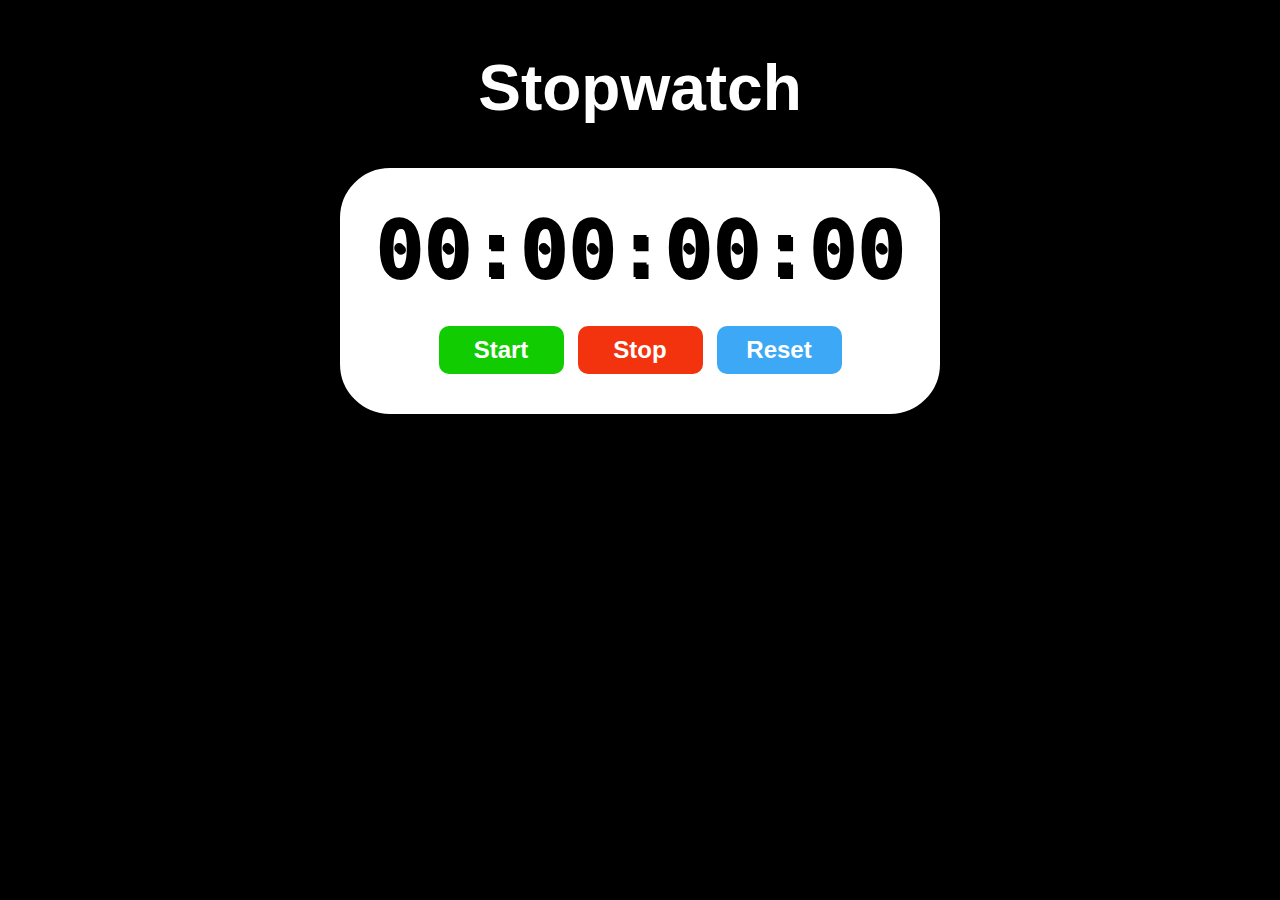
<file: index.html>
<!DOCTYPE html>
<html lang="en">
<head>
    <meta charset="UTF-8">
    <meta http-equiv="X-UA-Compatible" content="IE=edge">
    <meta name="viewport" content="width=device-width, initial-scale=1.0">
    <title>Stopwatch</title>
    <link rel="stylesheet" href="./style.css">
</head>

<body>
    <h1 id="myH1">Stopwatch</h1>

    <div id="container">
        <div id="display">
            00:00:00:00

        </div>
        <div id="controls">
            <button id="startBtn" onclick="start()">Start</button>
            <button id="stopBtn" onclick="stop()">Stop</button>
            <button id="resetBtn" onclick="reset()">Reset</button>

        </div>
    </div>
    <script src="./stopwatch.js"></script>
</body>
</file>
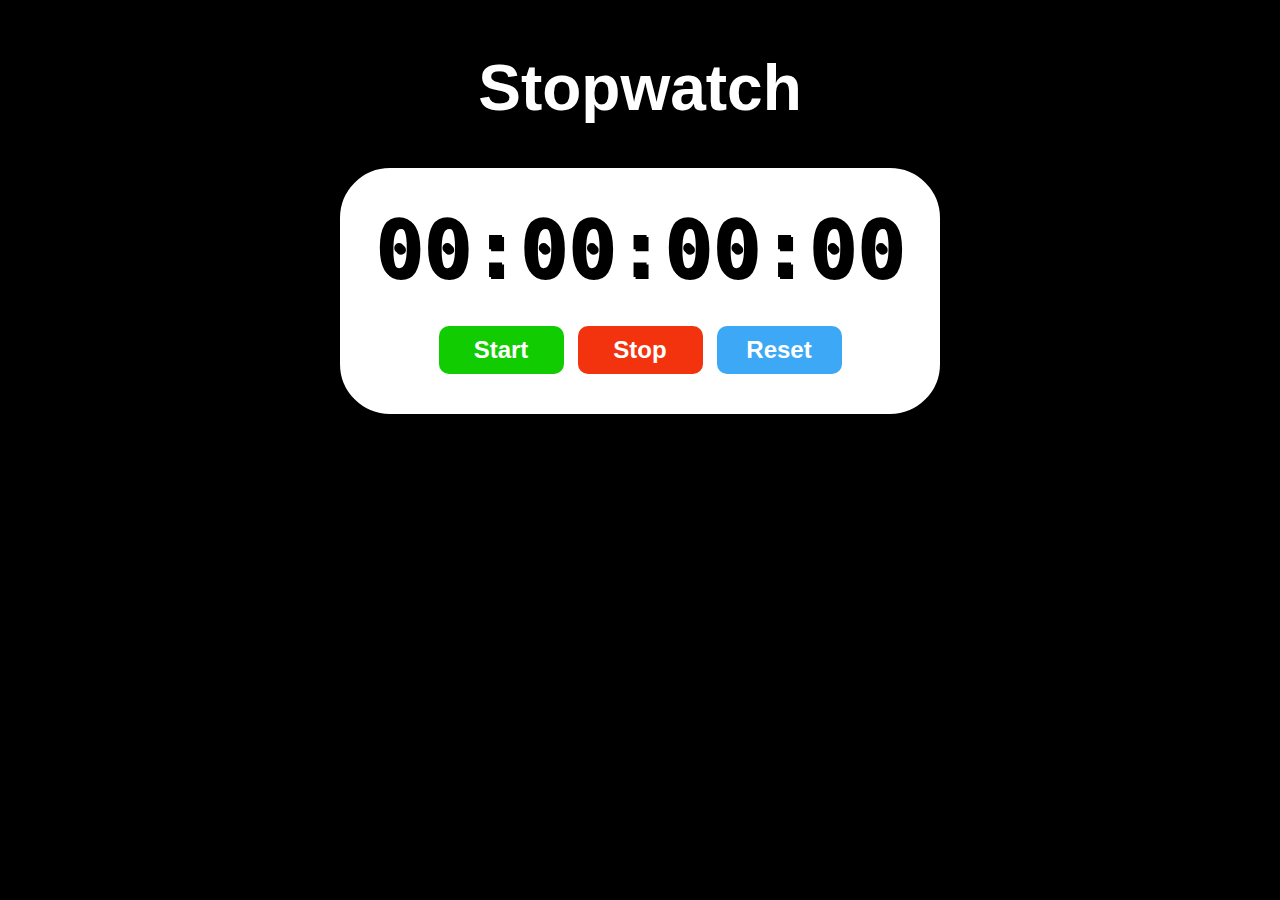
<file: stopwatch.html>
<!DOCTYPE html>
<html lang="en">
<head>
    <meta charset="UTF-8">
    <meta http-equiv="X-UA-Compatible" content="IE=edge">
    <meta name="viewport" content="width=device-width, initial-scale=1.0">
    <title>Stopwatch</title>
    <link rel="stylesheet" href="/style.css">
</head>

<body>
    <h1 id="myH1">Stopwatch</h1>

    <div id="container">
        <div id="display">
            00:00:00:00

        </div>
        <div id="controls">
            <button id="startBtn" onclick="start()">Start</button>
            <button id="stopBtn" onclick="stop()">Stop</button>
            <button id="resetBtn" onclick="reset()">Reset</button>

        </div>
    </div>
    <script src="/stopwatch.js"></script>
</body>
</file>
<file: style.css>
body{
    display: flex;
    flex-direction: column;
    align-items: center;
    background-color: black;
}
#myH1{
    font-size: 4rem;
    font-family: Arial, Helvetica, sans-serif;
    color: white;
}

#container{
    display: flex;
    flex-direction: column;
    align-items: center;
    border: 5px solid white;
    border-radius: 50px;
    padding: 30px;
    background-color: white;
}

#display{
    font-size: 5rem;
    font-family: monospace;
    font-weight: bold;
    color: black;
    text-shadow: 2px 2px black;
    margin-bottom: 25px;
}

#controls button{
    font-size: 1.5rem;
    font-weight: bold;
    padding: 10px 20px;
    margin: 5px;
    min-width: 125px;
    border: none;
    border-radius: 10px;
    cursor: pointer;
    color: white;
    transition: background-color 0.3s ease;
}

#startBtn{
    background-color: hsl(115, 100%, 40%);
}

#startBtn:hover{
    background-color: hsl(155, 100%, 30%);
}

#stopBtn{
    background-color: hsl(10, 90%, 50%);
}
#stopBtn:hover{
    background-color: hsl(10, 90%, 40%);
}
#resetBtn{
    background-color: hsl(205, 90%, 60%);
}
#resetBtn:hover{
    background-color: hsl(205, 90%, 50%);
}
</file>
